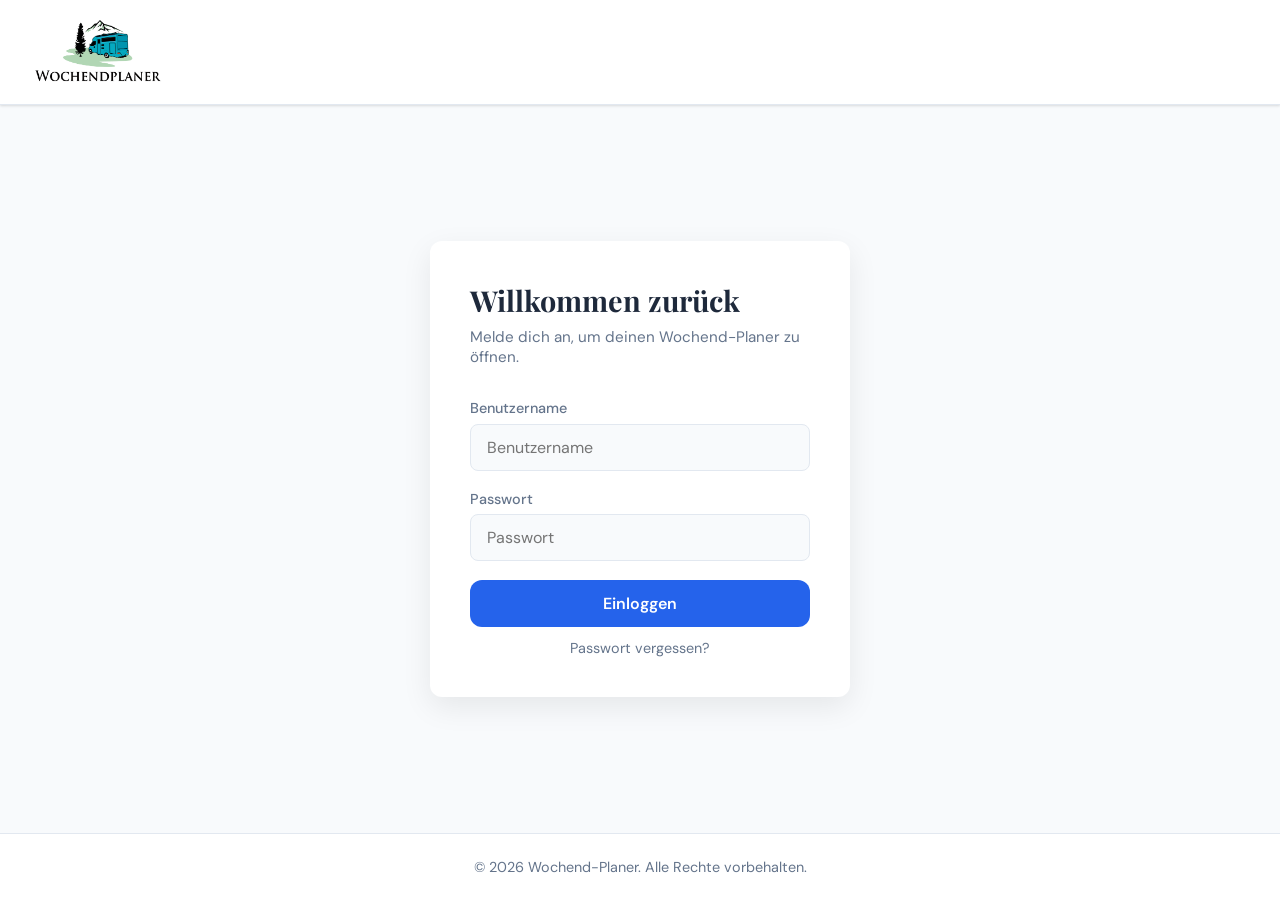
<file: docs/inspirationen.html>
<!DOCTYPE html>
<html lang="de">
<head>
  <meta charset="UTF-8">
  <meta name="viewport" content="width=device-width, initial-scale=1.0">
  <title>Inspirationen – Wochend-Planer</title>
  <link rel="icon" href="img/logo.png" type="image/png">
  <link rel="stylesheet" href="css/style.css">
</head>
<body>

  <!-- Header -->
  <header>
    <a href="index.html" class="logo"><img src="img/logo.png" alt="Wochend-Planer Logo"></a>
    <button class="hamburger" id="hamburger" aria-label="Menü öffnen">
      <span></span><span></span><span></span>
    </button>
    <div class="nav-wrapper" id="navWrapper">
      <nav>
        <a href="index.html">Startseite</a>
        <a href="kalender.html">Kalender</a>
        <a href="inspirationen.html" class="active">Inspirationen</a>
        <a href="styleguide.html">Styleguide</a>
      </nav>
      <button class="btn-abmelden" id="btnAbmelden">Abmelden</button>
    </div>
  </header>

  <!-- Hauptinhalt -->
  <main>

    <!-- Seiten-Info + Button -->
    <div class="inspirationen-header">
      <p class="inspirationen-erklaerung">Hier sammelst du Ideen und Aktivitäten für dein Wochenende. Füge neue Inspirationen hinzu und behalte den Überblick.</p>
      <button class="btn-termin" id="btnAktivitaetHinzufuegen">+ Aktivität hinzufügen</button>
    </div>

    <!-- Aktivitäten-Liste -->
    <div class="inspirationen-liste" id="inspirationenListe">
      <!-- Wird dynamisch durch JavaScript befüllt -->
    </div>

    <!-- Leer-Zustand -->
    <div class="inspirationen-leer" id="inspirationenLeer">
      <p>Noch keine Inspirationen vorhanden. Füge deine erste Aktivität hinzu!</p>
    </div>

  </main>

  <!-- Modal: Aktivität hinzufügen -->
  <div class="modal-overlay" id="modalOverlay">
    <div class="modal">
      <h3>Aktivität hinzufügen</h3>
      <label for="aktivitaetTitel">Titel</label>
      <input type="text" id="aktivitaetTitel" placeholder="z.B. Wandern im Wald">
      <label for="aktivitaetBeschreibung">Beschreibung</label>
      <textarea id="aktivitaetBeschreibung" placeholder="Kurze Beschreibung der Aktivität..."></textarea>
      <label for="aktivitaetBild">Bild-URL (optional)</label>
      <input type="url" id="aktivitaetBild" placeholder="https://beispiel.com/bild.jpg">
      <div class="modal-buttons">
        <button class="btn-abbrechen" id="btnAbbrechen">Abbrechen</button>
        <button class="btn-speichern" id="btnSpeichern">Speichern</button>
      </div>
    </div>
  </div>

  <!-- Footer -->
  <footer>
    &copy; 2026 Wochend-Planer. Alle Rechte vorbehalten.
  </footer>

  <script src="js/script.js"></script>
</body>
</html>
</file>
<file: docs/css/style.css>
/* ===== Google Fonts ===== */
@import url('https://fonts.googleapis.com/css2?family=DM+Sans:wght@400;500;700&family=Playfair+Display:wght@700&display=swap');

/* ===== CSS Variables ===== */
:root {
  --primary: #2563eb;
  --primary-light: #dbeafe;
  --primary-dark: #1d4ed8;
  --accent: #f59e0b;
  --bg: #f8fafc;
  --bg-white: #ffffff;
  --text: #1e293b;
  --text-light: #64748b;
  --border: #e2e8f0;
  --shadow: 0 1px 3px rgba(0, 0, 0, 0.08), 0 1px 2px rgba(0, 0, 0, 0.06);
  --shadow-lg: 0 10px 30px rgba(0, 0, 0, 0.08);
  --radius: 12px;
  --transition: 0.3s ease;
}

/* ===== Reset & Basis ===== */
* {
  margin: 0;
  padding: 0;
  box-sizing: border-box;
}

body {
  font-family: 'DM Sans', sans-serif;
  background-color: var(--bg);
  color: var(--text);
  min-height: 100vh;
  display: flex;
  flex-direction: column;
}

a {
  text-decoration: none;
  color: inherit;
}

/* ===== Header / Navigation ===== */
header {
  background-color: var(--bg-white);
  border-bottom: 1px solid var(--border);
  padding: 1rem 2rem;
  display: flex;
  justify-content: space-between;
  align-items: center;
  position: sticky;
  top: 0;
  z-index: 100;
  box-shadow: var(--shadow);
}

.logo {
  display: flex;
  align-items: center;
}

.logo img {
  height: 72px;
  width: auto;
  object-fit: contain;
}

nav {
  display: flex;
  gap: 2rem;
}

nav a {
  font-size: 1rem;
  font-weight: 500;
  color: var(--text-light);
  padding: 0.4rem 0;
  border-bottom: 2px solid transparent;
  transition: var(--transition);
}

nav a:hover,
nav a.active {
  color: var(--primary);
  border-bottom-color: var(--primary);
}

.btn-abmelden {
  background: none;
  border: 1px solid var(--border);
  color: var(--text-light);
  padding: 0.4rem 1rem;
  border-radius: 8px;
  font-size: 0.9rem;
  font-family: 'DM Sans', sans-serif;
  font-weight: 500;
  cursor: pointer;
  transition: var(--transition);
}

.btn-abmelden:hover {
  background: #fee2e2;
  border-color: #ef4444;
  color: #ef4444;
}

/* ===== Main Content ===== */
main {
  flex: 1;
  max-width: 1200px;
  width: 100%;
  margin: 0 auto;
  padding: 2rem;
}

/* ===== Hero Slider (Startseite) ===== */
.hero-slider {
  position: relative;
  width: 100%;
  height: 400px;
  border-radius: var(--radius);
  overflow: hidden;
  box-shadow: var(--shadow-lg);
  margin-bottom: 3rem;
}

.slide {
  position: absolute;
  top: 0;
  left: 0;
  width: 100%;
  height: 100%;
  opacity: 0;
  transition: opacity 0.6s ease;
  display: flex;
  align-items: center;
  justify-content: center;
  font-size: 1.5rem;
  font-weight: 500;
  color: white;
}

.slide.active {
  opacity: 1;
}

.slide {
  background-size: cover;
  background-position: center;
  background-repeat: no-repeat;
}

.slider-btn {
  position: absolute;
  top: 50%;
  transform: translateY(-50%);
  background: rgba(255, 255, 255, 0.9);
  border: none;
  width: 48px;
  height: 48px;
  border-radius: 50%;
  font-size: 1.3rem;
  cursor: pointer;
  display: flex;
  align-items: center;
  justify-content: center;
  transition: var(--transition);
  color: var(--text);
  box-shadow: var(--shadow);
  z-index: 10;
}

.slider-btn:hover {
  background: var(--bg-white);
  transform: translateY(-50%) scale(1.1);
}

.slider-btn.prev {
  left: 1rem;
}

.slider-btn.next {
  right: 1rem;
}

/* ===== Beschreibung (Startseite) ===== */
.beschreibung {
  text-align: center;
  max-width: 700px;
  margin: 0 auto 3rem;
}

.beschreibung h2 {
  font-family: 'Playfair Display', serif;
  font-size: 2rem;
  margin-bottom: 1rem;
  color: var(--text);
}

.beschreibung p {
  font-size: 1.1rem;
  line-height: 1.8;
  color: var(--text-light);
}

/* ===== Videos (Startseite) ===== */
.videos-section {
  margin-top: 3rem;
}

.videos-titel {
  font-family: 'Playfair Display', serif;
  font-size: 1.8rem;
  margin-bottom: 1.5rem;
  color: var(--text);
}

.videos-grid {
  display: grid;
  grid-template-columns: repeat(3, 1fr);
  gap: 1.5rem;
}

.video-karte {
  background: var(--bg-white);
  border-radius: var(--radius);
  box-shadow: var(--shadow);
  overflow: hidden;
}

.video-name {
  font-family: 'Playfair Display', serif;
  font-size: 1.1rem;
  padding: 1rem 1.2rem 0.75rem;
  color: var(--text);
}

.video-karte video {
  width: 100%;
  height: 300px;
  object-fit: cover;
  display: block;
}

@media (max-width: 768px) {
  .videos-grid {
    grid-template-columns: 1fr;
  }
}

/* ===== Kalender-Seite ===== */
.kalender-header {
  display: flex;
  justify-content: space-between;
  align-items: center;
  margin-bottom: 2rem;
}

.btn-termin {
  background-color: var(--primary);
  color: white;
  border: none;
  padding: 0.75rem 1.5rem;
  border-radius: var(--radius);
  font-size: 1rem;
  font-weight: 600;
  cursor: pointer;
  transition: var(--transition);
  font-family: 'DM Sans', sans-serif;
}

.btn-termin:hover {
  background-color: var(--primary-dark);
  transform: translateY(-2px);
  box-shadow: var(--shadow-lg);
}

.kalender-nav {
  display: flex;
  align-items: center;
  gap: 1rem;
}

.kalender-nav button {
  background: var(--bg-white);
  border: 1px solid var(--border);
  width: 40px;
  height: 40px;
  border-radius: 50%;
  font-size: 1.2rem;
  cursor: pointer;
  display: flex;
  align-items: center;
  justify-content: center;
  transition: var(--transition);
  color: var(--text);
}

.kalender-nav button:hover {
  background-color: var(--primary-light);
  border-color: var(--primary);
  color: var(--primary);
}

.kalender-nav .monat-label {
  font-size: 1.3rem;
  font-weight: 700;
  min-width: 200px;
  text-align: center;
}

/* ===== Kalender Grid ===== */
.kalender-container {
  background: var(--bg-white);
  border-radius: var(--radius);
  box-shadow: var(--shadow-lg);
  overflow: hidden;
}

.kalender-wochentage {
  display: grid;
  grid-template-columns: repeat(7, 1fr);
  background: var(--primary);
  color: white;
}

.kalender-wochentage div {
  padding: 0.8rem;
  text-align: center;
  font-weight: 600;
  font-size: 0.9rem;
}

.kalender-tage {
  display: grid;
  grid-template-columns: repeat(7, 1fr);
}

.kalender-tag {
  min-height: 90px;
  padding: 0.5rem;
  border: 1px solid var(--border);
  cursor: pointer;
  transition: var(--transition);
  position: relative;
}

.kalender-tag:hover {
  background-color: var(--primary-light);
}

.kalender-tag.heute {
  background-color: var(--primary-light);
}

.kalender-tag.heute .tag-nummer {
  background-color: var(--primary);
  color: white;
  border-radius: 50%;
  width: 28px;
  height: 28px;
  display: flex;
  align-items: center;
  justify-content: center;
}

.kalender-tag.leer {
  background-color: var(--bg);
  cursor: default;
}

.kalender-tag.leer:hover {
  background-color: var(--bg);
}

.tag-nummer {
  font-weight: 600;
  font-size: 0.9rem;
  margin-bottom: 0.3rem;
}

.termin-marker {
  background-color: var(--accent);
  color: white;
  font-size: 0.7rem;
  padding: 0.15rem 0.4rem;
  border-radius: 4px;
  margin-top: 0.2rem;
  display: inline-block;
  max-width: 100%;
  overflow: hidden;
  text-overflow: ellipsis;
  white-space: nowrap;
}

/* ===== Modal (Termin hinzufügen) ===== */
.modal-overlay {
  display: none;
  position: fixed;
  top: 0;
  left: 0;
  width: 100%;
  height: 100%;
  background: rgba(0, 0, 0, 0.4);
  backdrop-filter: blur(4px);
  z-index: 200;
  align-items: center;
  justify-content: center;
}

.modal-overlay.active {
  display: flex;
}

.modal {
  background: var(--bg-white);
  border-radius: var(--radius);
  padding: 2rem;
  width: 90%;
  max-width: 450px;
  box-shadow: var(--shadow-lg);
}

.modal h3 {
  font-family: 'Playfair Display', serif;
  font-size: 1.4rem;
  margin-bottom: 1.5rem;
}

.modal label {
  display: block;
  font-weight: 500;
  margin-bottom: 0.4rem;
  color: var(--text-light);
  font-size: 0.9rem;
}

.modal input {
  width: 100%;
  padding: 0.7rem 1rem;
  border: 1px solid var(--border);
  border-radius: 8px;
  font-size: 1rem;
  margin-bottom: 1rem;
  font-family: 'DM Sans', sans-serif;
  transition: var(--transition);
}

.modal input:focus {
  outline: none;
  border-color: var(--primary);
  box-shadow: 0 0 0 3px var(--primary-light);
}

.modal-buttons {
  display: flex;
  gap: 1rem;
  margin-top: 0.5rem;
}

.modal-buttons button {
  flex: 1;
  padding: 0.7rem;
  border-radius: 8px;
  font-size: 1rem;
  font-weight: 600;
  cursor: pointer;
  transition: var(--transition);
  font-family: 'DM Sans', sans-serif;
}

.btn-speichern {
  background: var(--primary);
  color: white;
  border: none;
}

.btn-speichern:hover {
  background: var(--primary-dark);
}

.btn-abbrechen {
  background: var(--bg);
  color: var(--text);
  border: 1px solid var(--border);
}

.btn-abbrechen:hover {
  background: var(--border);
}

.btn-absagen {
  flex: 1;
  padding: 0.7rem;
  border-radius: 8px;
  font-size: 1rem;
  font-weight: 600;
  cursor: pointer;
  transition: var(--transition);
  font-family: 'DM Sans', sans-serif;
  background: #fee2e2;
  color: #ef4444;
  border: 1px solid #fca5a5;
}

.btn-absagen:hover {
  background: #ef4444;
  color: white;
  border-color: #ef4444;
}

.detail-datum,
.detail-zeit {
  color: var(--text-light);
  font-size: 0.95rem;
  margin-bottom: 0.4rem;
}

/* ===== Inspirationen-Seite ===== */
.inspirationen-header {
  display: flex;
  justify-content: space-between;
  align-items: center;
  margin-bottom: 2rem;
  gap: 1rem;
}

.inspirationen-erklaerung {
  color: var(--text-light);
  font-size: 1rem;
  max-width: 650px;
}

.inspirationen-liste {
  display: flex;
  flex-direction: column;
  gap: 1.5rem;
}

.inspirations-karte {
  background: var(--bg-white);
  border-radius: var(--radius);
  box-shadow: var(--shadow);
  display: flex;
  gap: 1.5rem;
  overflow: hidden;
  transition: var(--transition);
}

.inspirations-karte:hover {
  box-shadow: var(--shadow-lg);
  transform: translateY(-2px);
}

.inspirations-bild {
  width: 160px;
  min-height: 130px;
  object-fit: cover;
  flex-shrink: 0;
}

.inspirations-bild-placeholder {
  width: 160px;
  min-height: 130px;
  background: var(--primary-light);
  display: flex;
  align-items: center;
  justify-content: center;
  color: var(--primary);
  font-size: 2rem;
  flex-shrink: 0;
}

.inspirations-inhalt {
  padding: 1.2rem 1.2rem 1.2rem 0;
  flex: 1;
}

.inspirations-inhalt h2 {
  font-family: 'Playfair Display', serif;
  font-size: 1.3rem;
  margin-bottom: 0.5rem;
  color: var(--text);
}

.inspirations-inhalt p {
  color: var(--text-light);
  font-size: 0.95rem;
  line-height: 1.6;
}

.inspirationen-leer {
  text-align: center;
  color: var(--text-light);
  padding: 4rem 2rem;
  display: none;
}

.inspirationen-leer.sichtbar {
  display: block;
}

.modal textarea {
  width: 100%;
  padding: 0.7rem 1rem;
  border: 1px solid var(--border);
  border-radius: 8px;
  font-size: 1rem;
  margin-bottom: 1rem;
  font-family: 'DM Sans', sans-serif;
  transition: var(--transition);
  resize: vertical;
  min-height: 90px;
}

.modal textarea:focus {
  outline: none;
  border-color: var(--primary);
  box-shadow: 0 0 0 3px var(--primary-light);
}

/* ===== Login-Seite ===== */
.login-main {
  display: flex;
  align-items: center;
  justify-content: center;
  padding: 3rem 2rem;
}

.login-card {
  background: var(--bg-white);
  border-radius: var(--radius);
  box-shadow: var(--shadow-lg);
  padding: 2.5rem;
  width: 100%;
  max-width: 420px;
}

.login-card h2 {
  font-family: 'Playfair Display', serif;
  font-size: 1.8rem;
  margin-bottom: 0.5rem;
  color: var(--text);
}

.login-subtitle {
  color: var(--text-light);
  font-size: 0.95rem;
  margin-bottom: 2rem;
}

.form-group {
  margin-bottom: 1.2rem;
}

.form-group label {
  display: block;
  font-weight: 500;
  margin-bottom: 0.4rem;
  color: var(--text-light);
  font-size: 0.9rem;
}

.form-group input {
  width: 100%;
  padding: 0.75rem 1rem;
  border: 1px solid var(--border);
  border-radius: 8px;
  font-size: 1rem;
  font-family: 'DM Sans', sans-serif;
  transition: var(--transition);
  background: var(--bg);
}

.form-group input:focus {
  outline: none;
  border-color: var(--primary);
  box-shadow: 0 0 0 3px var(--primary-light);
  background: var(--bg-white);
}

.login-fehler {
  color: #ef4444;
  font-size: 0.9rem;
  margin-bottom: 1rem;
  display: none;
}

.login-fehler.sichtbar {
  display: block;
}

.btn-login {
  width: 100%;
  padding: 0.8rem;
  background: var(--primary);
  color: white;
  border: none;
  border-radius: var(--radius);
  font-size: 1rem;
  font-weight: 600;
  font-family: 'DM Sans', sans-serif;
  cursor: pointer;
  transition: var(--transition);
}

.btn-login:hover {
  background: var(--primary-dark);
  transform: translateY(-2px);
  box-shadow: var(--shadow-lg);
}

.btn-passwort-vergessen {
  display: block;
  width: 100%;
  margin-top: 0.75rem;
  background: none;
  border: none;
  color: var(--text-light);
  font-size: 0.9rem;
  font-family: 'DM Sans', sans-serif;
  cursor: pointer;
  text-align: center;
  transition: var(--transition);
}

.btn-passwort-vergessen:hover {
  color: var(--primary);
}

.passwort-reset {
  display: none;
  border-top: 1px solid var(--border);
  margin-top: 1.5rem;
  padding-top: 1.5rem;
}

.passwort-reset.sichtbar {
  display: block;
}

.passwort-reset h3 {
  font-family: 'Playfair Display', serif;
  font-size: 1.2rem;
  margin-bottom: 1rem;
  color: var(--text);
}

.reset-buttons {
  display: flex;
  gap: 1rem;
}

.btn-abbrechen-reset {
  flex: 1;
  padding: 0.75rem;
  background: var(--bg);
  color: var(--text);
  border: 1px solid var(--border);
  border-radius: var(--radius);
  font-size: 1rem;
  font-family: 'DM Sans', sans-serif;
  font-weight: 500;
  cursor: pointer;
  transition: var(--transition);
}

.btn-abbrechen-reset:hover {
  background: var(--border);
}

.reset-erfolg {
  display: none;
  color: #16a34a;
  font-size: 0.9rem;
  margin-top: 0.75rem;
  text-align: center;
}

.reset-erfolg.sichtbar {
  display: block;
}

/* ===== Footer ===== */
footer {
  background-color: var(--bg-white);
  border-top: 1px solid var(--border);
  text-align: center;
  padding: 1.5rem 2rem;
  color: var(--text-light);
  font-size: 0.9rem;
  margin-top: auto;
}

/* ===== Hamburger ===== */
.hamburger {
  display: none;
  flex-direction: column;
  justify-content: center;
  gap: 5px;
  background: none;
  border: none;
  cursor: pointer;
  padding: 0.4rem;
  z-index: 110;
}

.hamburger span {
  display: block;
  width: 24px;
  height: 2px;
  background: var(--text);
  border-radius: 2px;
  transition: var(--transition);
}

.hamburger.offen span:nth-child(1) {
  transform: translateY(7px) rotate(45deg);
}

.hamburger.offen span:nth-child(2) {
  opacity: 0;
}

.hamburger.offen span:nth-child(3) {
  transform: translateY(-7px) rotate(-45deg);
}

.nav-wrapper {
  display: flex;
  align-items: center;
  gap: 2rem;
}

/* ===== Responsive ===== */
@media (max-width: 768px) {
  header {
    padding: 0.75rem 1rem;
    flex-wrap: wrap;
    position: relative;
  }

  .hamburger {
    display: flex;
  }

  .nav-wrapper {
    display: none;
    flex-direction: column;
    align-items: flex-start;
    gap: 0;
    width: 100%;
    background: var(--bg-white);
    border-top: 1px solid var(--border);
    padding: 1rem 0 0.5rem;
  }

  .nav-wrapper.offen {
    display: flex;
  }

  nav {
    flex-direction: column;
    gap: 0;
    width: 100%;
  }

  nav a {
    padding: 0.75rem 0;
    border-bottom: 1px solid var(--border);
    width: 100%;
    border-left: none;
  }

  nav a:last-child {
    border-bottom: none;
  }

  .btn-abmelden {
    margin-top: 0.75rem;
    width: 100%;
    text-align: center;
  }

  .logo img {
    height: 52px;
  }

  main {
    padding: 1.25rem 1rem;
  }

  /* Startseite */
  .hero-slider {
    height: 200px;
  }

  .slide {
    font-size: 1.1rem;
    padding: 0 3rem;
    text-align: center;
  }

  .beschreibung h2 {
    font-size: 1.5rem;
  }

  .beschreibung p {
    font-size: 1rem;
  }

  /* Kalender */
  .kalender-header {
    flex-direction: column;
    gap: 1rem;
    align-items: flex-start;
  }

  .kalender-nav .monat-label {
    font-size: 1rem;
    min-width: 140px;
  }

  .kalender-tag {
    min-height: 50px;
    padding: 0.3rem;
  }

  .kalender-wochentage div {
    font-size: 0.7rem;
    padding: 0.5rem 0.1rem;
  }

  .tag-nummer {
    font-size: 0.75rem;
  }

  .termin-marker {
    font-size: 0.6rem;
    padding: 0.1rem 0.3rem;
  }

  /* Inspirationen */
  .inspirationen-header {
    flex-direction: column;
    align-items: flex-start;
  }

  .inspirations-karte {
    flex-direction: column;
    gap: 0;
  }

  .inspirations-bild,
  .inspirations-bild-placeholder {
    width: 100%;
    min-height: 160px;
  }

  .inspirations-inhalt {
    padding: 1rem;
  }

  /* Modal */
  .modal {
    padding: 1.5rem;
    width: 95%;
  }
}

@media (max-width: 480px) {
  .hero-slider {
    height: 160px;
  }

  .kalender-tag {
    min-height: 40px;
  }

  .kalender-wochentage div {
    font-size: 0.6rem;
    padding: 0.4rem 0;
  }

  .termin-marker {
    display: none;
  }

  .login-card {
    padding: 1.5rem;
  }
}
</file>
